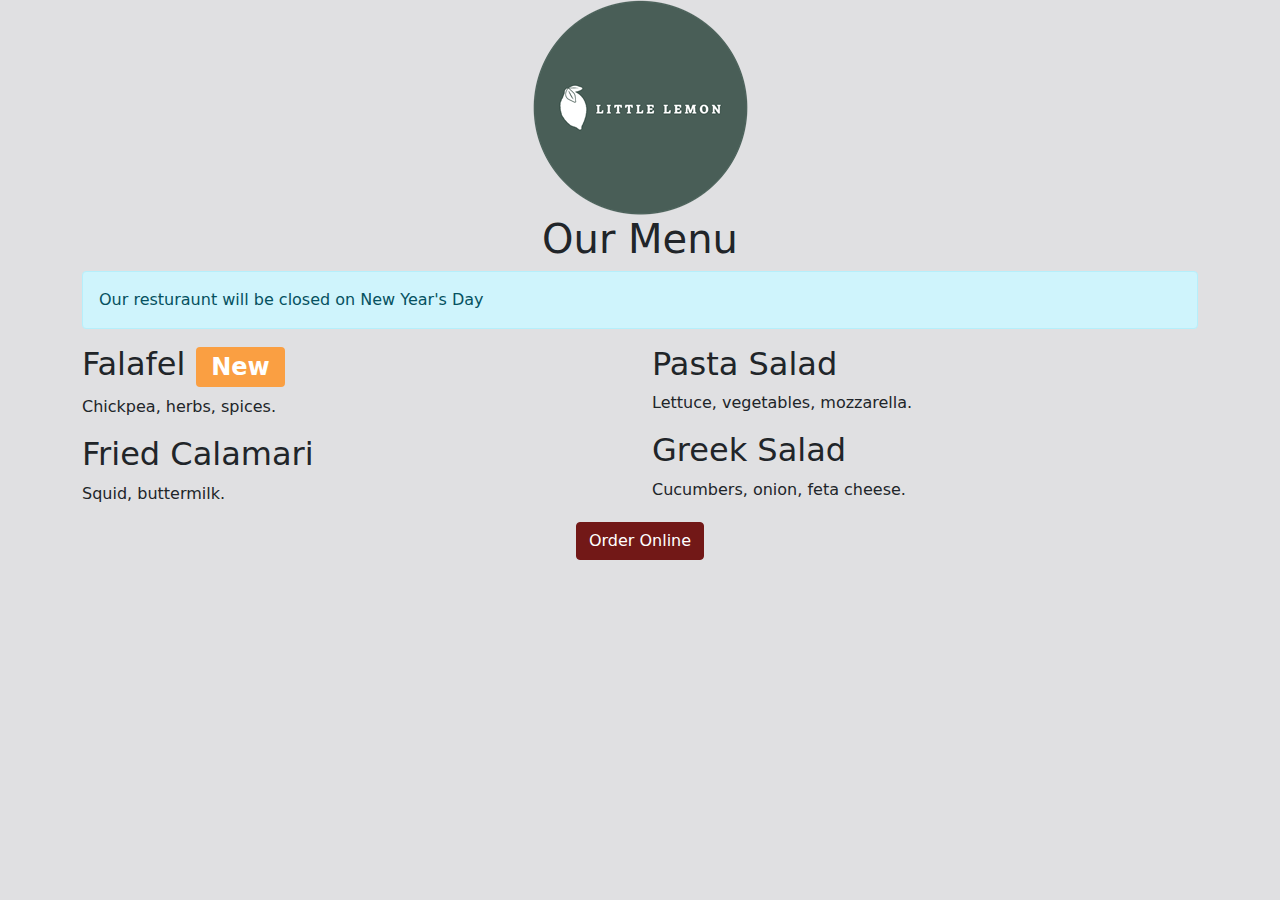
<file: WebApplications/HTML,CSS and Js/Little Lemon Cafe/examine_the_page/index.html>
<!DOCTYPE html>
<html>
<head>
    <title>Little Lemon</title>
    <link href="bootstrap.min.css" rel="stylesheet">
</head>
<body>
    <div class="container">
        <div class="row">
            <div class="col-12">
                <div class="text-center">
                    <img src="logo.png" class="img-fluid" id="logo1">
                </div>
            </div>
        </div>
        <div class="row">
            <div class="col-12">
                <div class="text-center">
                    <h1 id="menu">Our Menu</h1>
                </div>
                <div class="alert alert-info" role="alert">
                    Our resturaunt will be closed on New Year's Day
                </div>
            </div>
        </div>
        <div class="row">
            <div class="col-12 col-lg-6">
                <h2>Falafel <span class="badge bg-secondary">New</span></h2>
                <p>Chickpea, herbs, spices.</p>
                <h2>Fried Calamari</h2>
                <p>Squid, buttermilk.</p>
            </div>
            <div class="col-12 col-lg-6">
                <h2>Pasta Salad</h2>
                <p>Lettuce, vegetables, mozzarella.</p>
                <h2>Greek Salad</h2>
                <p>Cucumbers, onion, feta cheese.</p>
            </div>
        </div>
        <div class="row">
            <div class="col-12">
                <div class="text-center">
                    <button type="button" class="btn btn-primary">Order Online</button>
                </div>
            </div>
        </div>
    </div>
    <script src="bootstrap.bundle.min.js"></script>
</body>
</html>
</file>
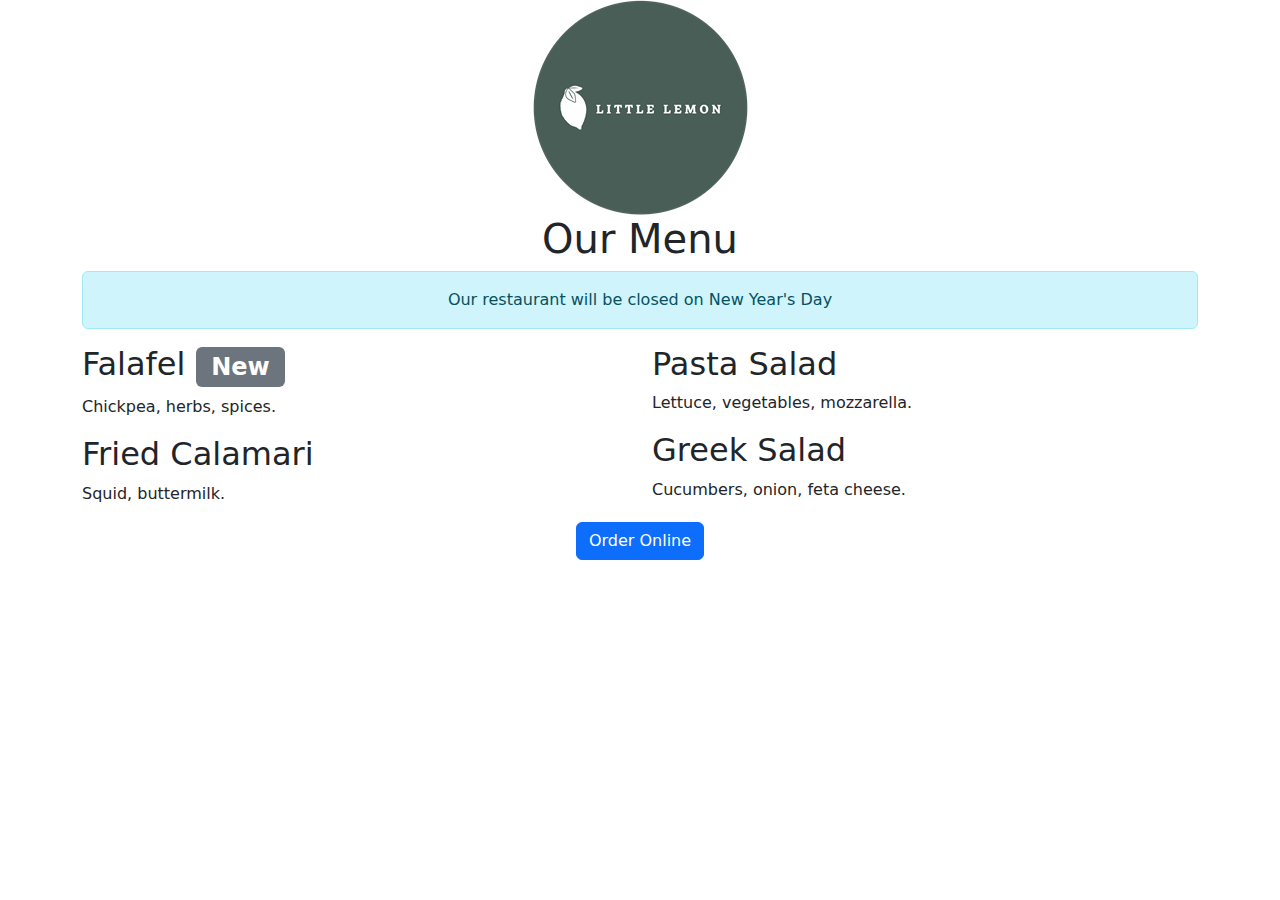
<file: WebApplications/HTML,CSS and Js/Bootsrap101/another.html>
<!DOCTYPE html>
<html>
<head>
    <title>Little Lemon</title>
    <link href="https://cdn.jsdelivr.net/npm/bootstrap@5.1.3/dist/css/bootstrap.min.css" rel="stylesheet">
</head>
<body>
    <div class="container">
        <div class="row">
            <div class="col-12">
                <div class="text-center">
                    <img src="logo.png" class="img-fluid">
                </div>
            </div>
        </div>
        <div class="row">
            <div class="col-12">
                <div class="text-center">
                    <h1>Our Menu</h1>
                    <div class="alert alert-info" role="alert">
                        Our restaurant will be closed on New Year's Day
                    </div>
                </div>
            </div>
        </div>
        <div class="row">
            <div class="col-12 col-lg-6">
                <h2>Falafel <span class="badge bg-secondary">New</span></h2>
                <p>Chickpea, herbs, spices.</p>
                <h2>Fried Calamari</h2>
                <p>Squid, buttermilk.</p>
            </div>
            <div class="col-12 col-lg-6">
                <h2>Pasta Salad</h2>
                <p>Lettuce, vegetables, mozzarella.</p>
                <h2>Greek Salad</h2>
                <p>Cucumbers, onion, feta cheese.</p>
            </div>
        </div>
        <div class="row">
            <div class="col-12">
                <div class="text-center">
                    <button type="button" class="btn btn-primary">Order Online</button>
                </div>
            </div>
        </div>
    </div>
    <script src="https://cdn.jsdelivr.net/npm/bootstrap@5.1.3/dist/js/bootstrap.bundle.min.js"></script>
</body>
</html>
</file>
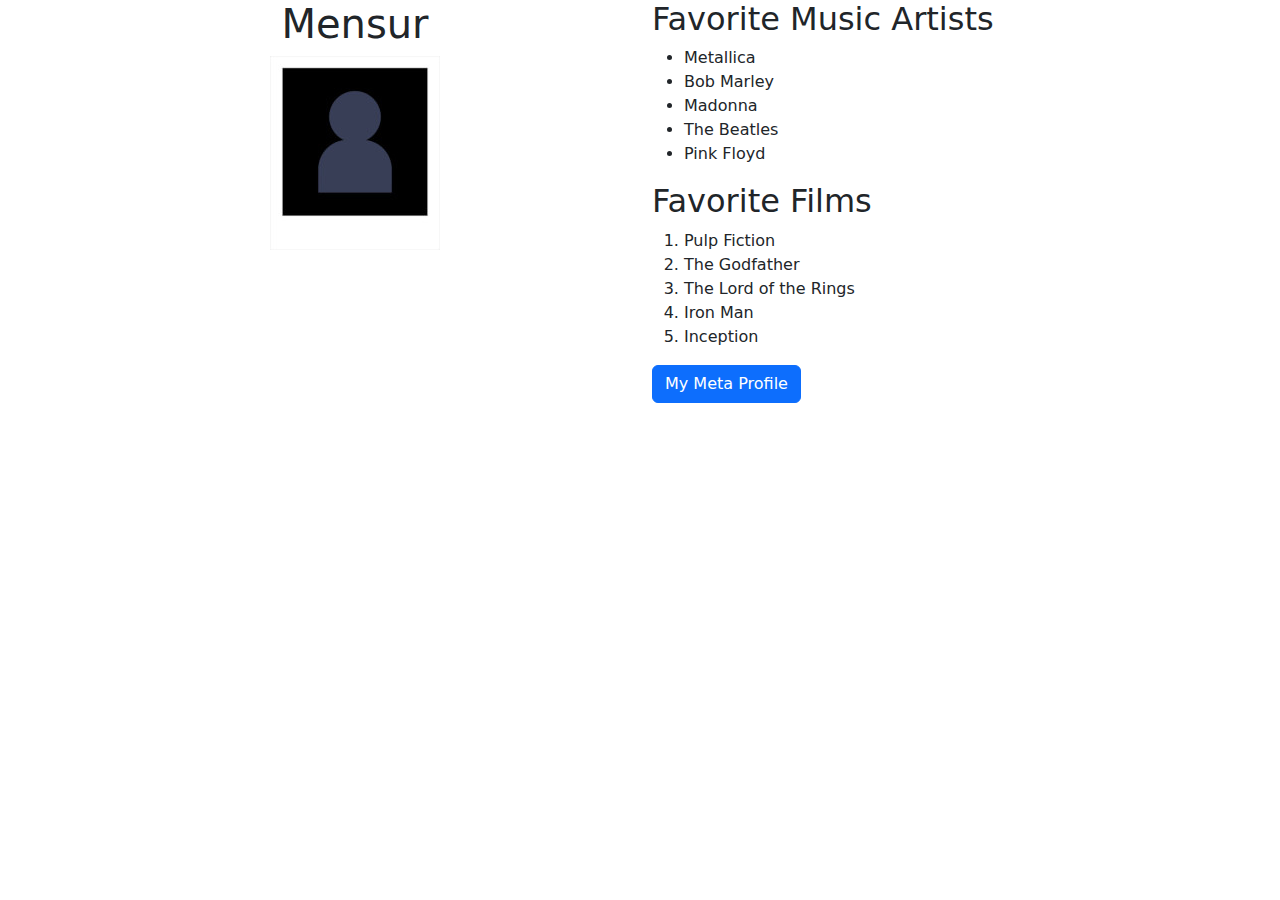
<file: WebApplications/HTML,CSS and Js/Little Lemon Cafe/profile.html>
<!DOCTYPE html>
<html>
<head>
    <title>My Bio Page</title>
    <link href="https://cdn.jsdelivr.net/npm/bootstrap@5.1.3/dist/css/bootstrap.min.css" rel="stylesheet">
</head>
<body>
    <div class="container">
        <div class="row">
            <div id="bio" class="col-12 col-lg-6 text-center">
                <h1>Mensur</h1>
                <img src="./examine_the_page/photo.jpg" class="img-fluid" alt="">
            </div>
            <div id="more" class="col-12 col-lg-6">
            <h2>Favorite Music Artists</h2>
            <ul>
                <li>Metallica</li>
                <li>Bob Marley</li>
                <li>Madonna</li>
                <li>The Beatles</li>
                <li>Pink Floyd</li>
            </ul>
            <h2>Favorite Films</h2>
            <ol>
                <li>Pulp Fiction</li>
                <li>The Godfather</li>
                <li>The Lord of the Rings</li>
                <li>Iron Man</li>
                <li>Inception</li>
            </ol>
            <a href="https://www.meta.com/user/12" class="btn btn-primary">My Meta Profile</a>
            </div>
        </div>
    </div>
    <script src="https://cdn.jsdelivr.net/npm/bootstrap@5.1.3/dist/js/bootstrap.bundle.min.js"></script>
</body>
</html>
</file>
